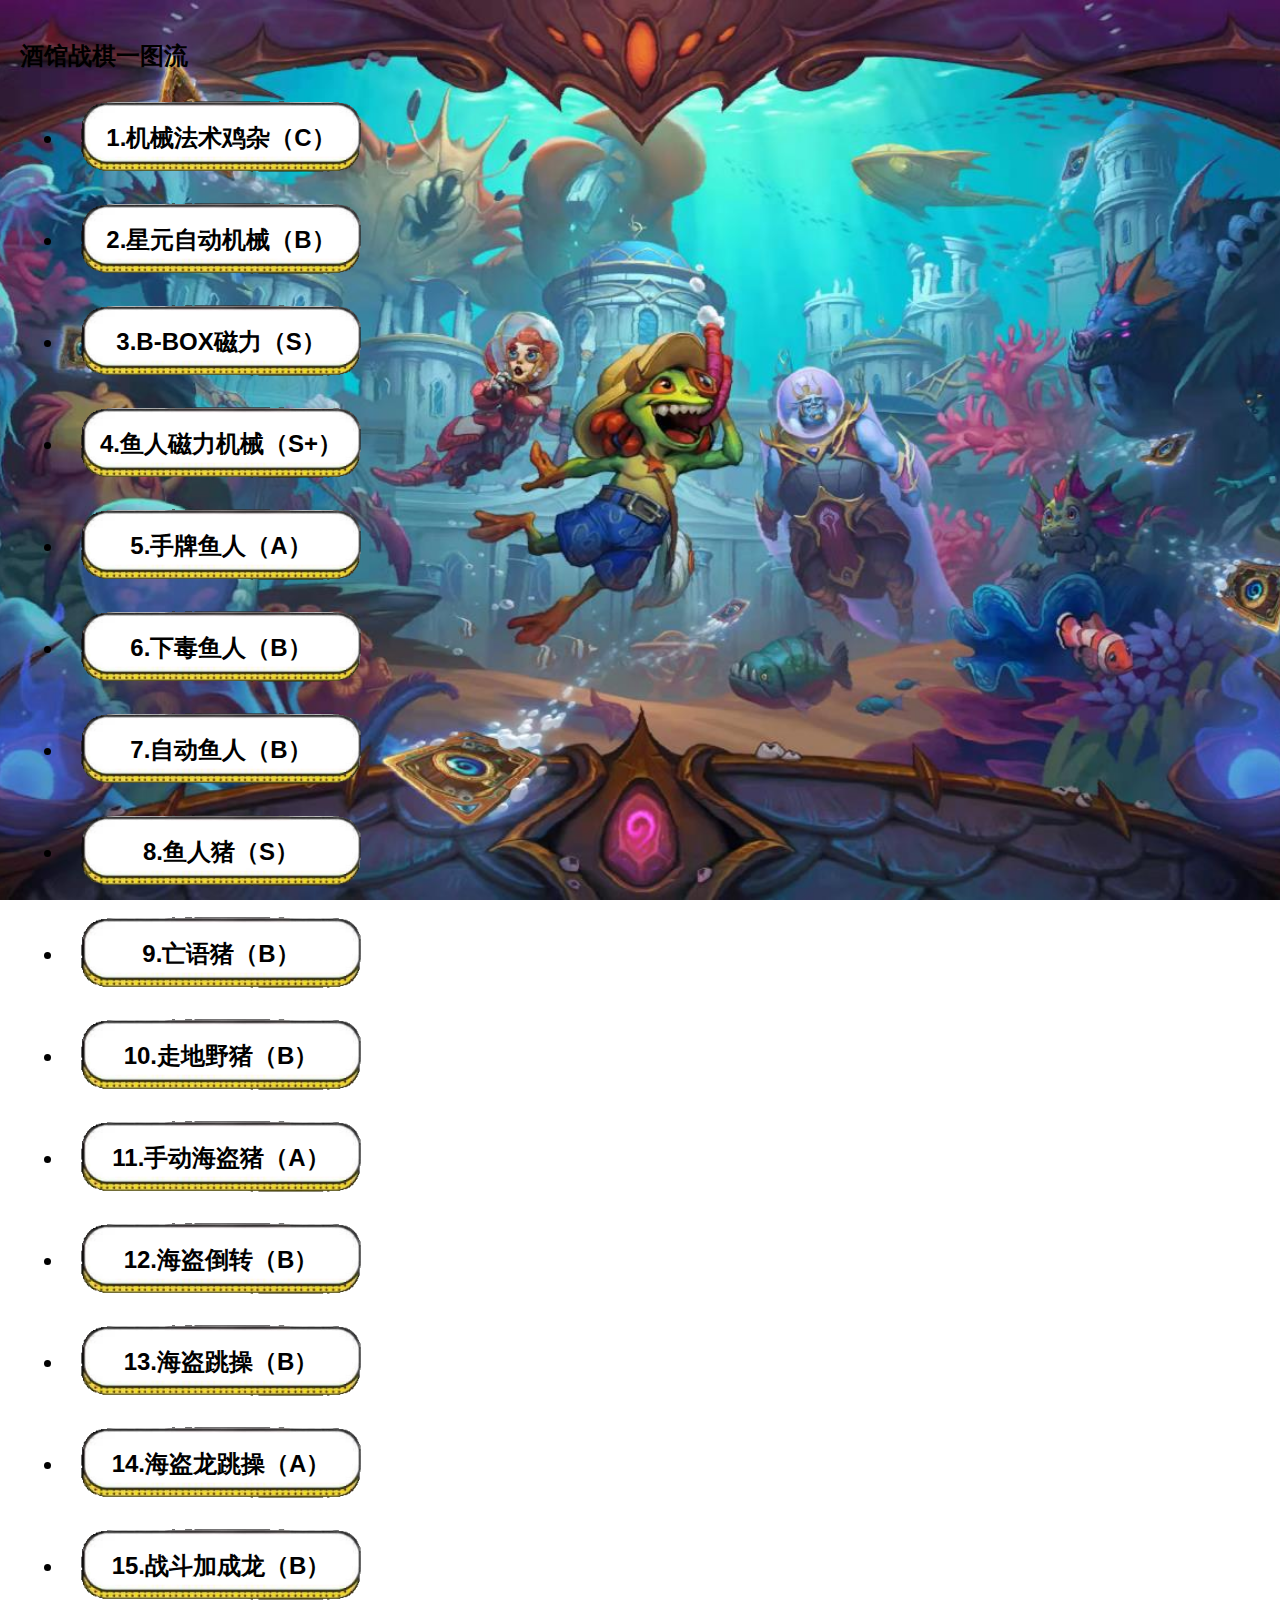
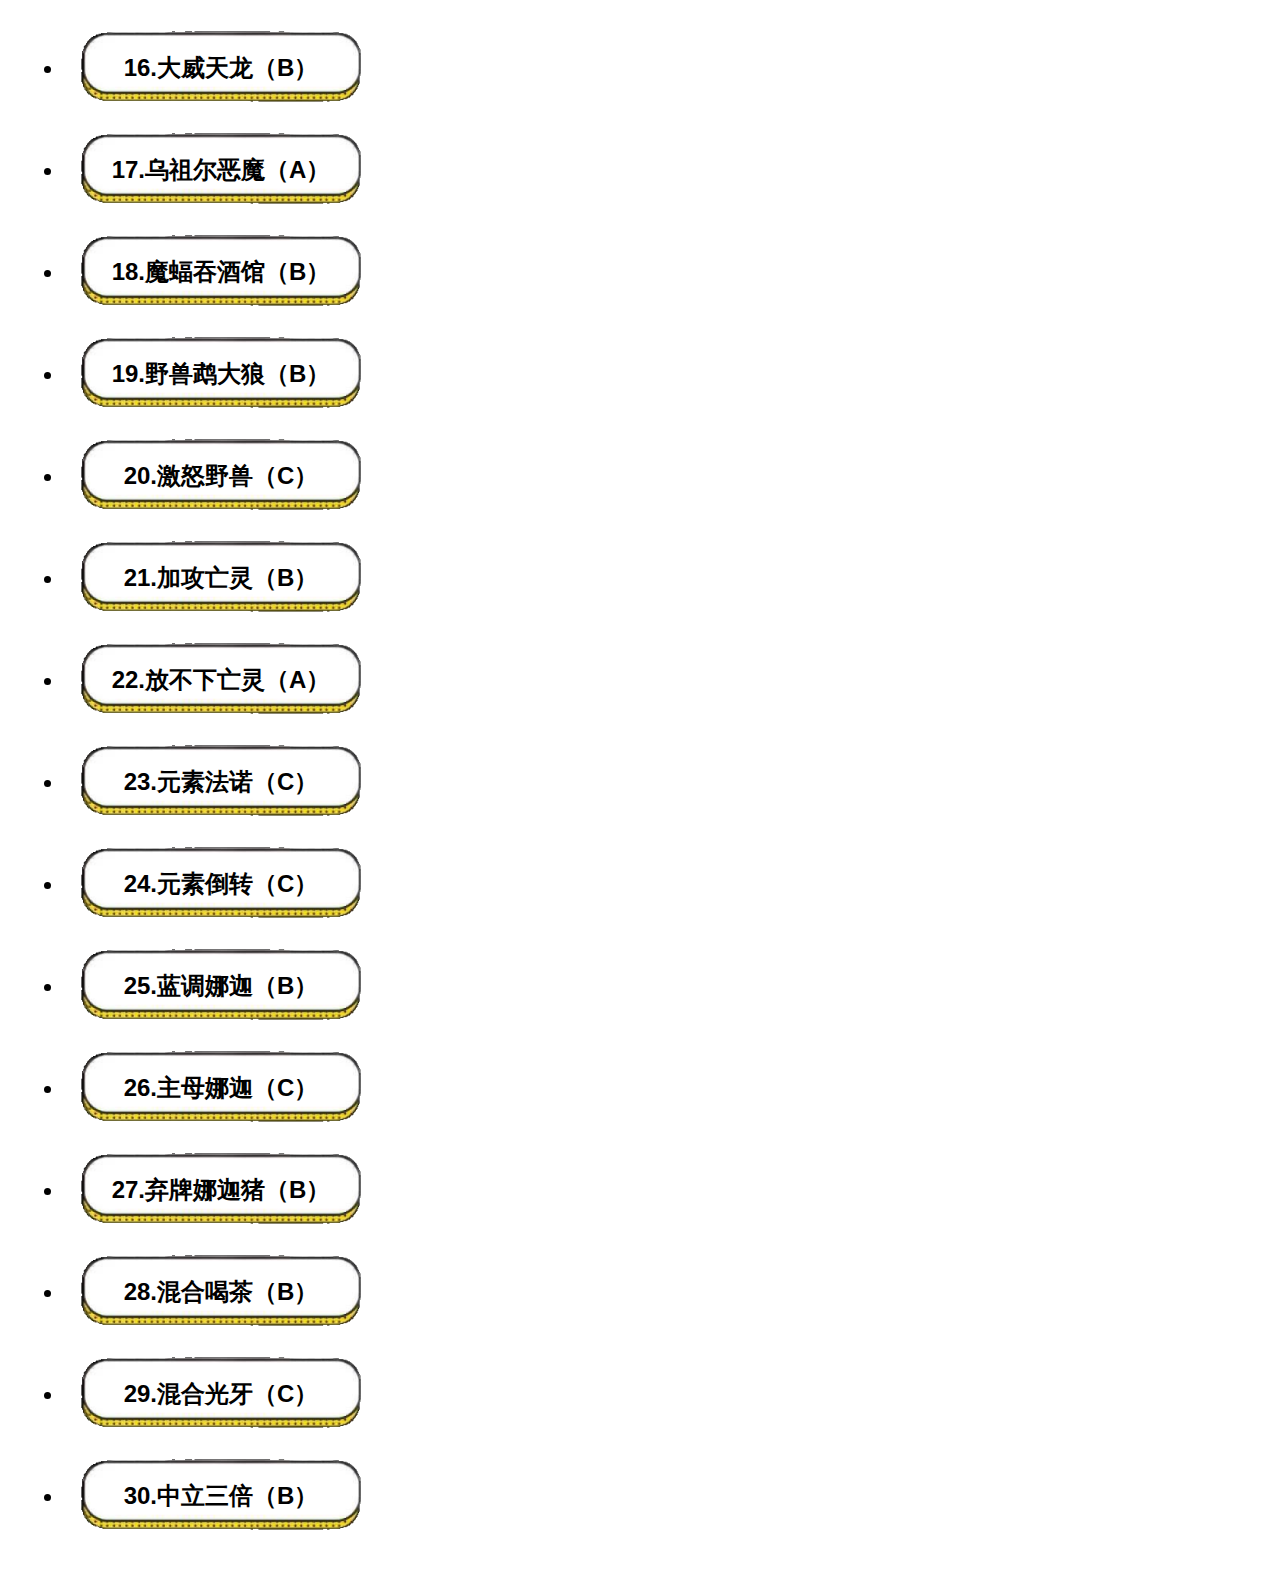
<file: index.html>
<!DOCTYPE html>
<html lang="en">
<head>
    <meta charset="UTF-8">
    <meta name="viewport" content="width=device-width, initial-scale=1.0">
    <title>图片目录</title>
    <link rel="stylesheet" href="style.css"> <!-- 引用CSS文件 -->
</head>
<body>
    <h2>酒馆战棋一图流</h2>
    <!-- 目录部分，可以修改目录名称和图片路径 -->
    <ul id="directory">
        <!-- 这里的 "Image 1" 是目录名称，"img1.jpg" 是对应的图片路径 -->
        <li>1.机械法术鸡杂（C）</li>
        <!-- 这里的 "Image 2" 是目录名称，"img2.jpg" 是对应的图片路径 -->
        <li>2.星元自动机械（B）</li>
        <!-- 这里的 "Image 3" 是目录名称，"img3.jpg" 是对应的图片路径 -->
        <li>3.B-BOX磁力（S）</li>
        <li>4.鱼人磁力机械（S+）</li>
        <li>5.手牌鱼人（A）</li>
        <li>6.下毒鱼人（B）</li>
        <li>7.自动鱼人（B）</li>
        <li>8.鱼人猪（S）</li>
        <li>9.亡语猪（B）</li>
        <li>10.走地野猪（B）</li>
        <li>11.手动海盗猪（A）</li>
        <li>12.海盗倒转（B）</li>
        <li>13.海盗跳操（B）</li>
        <li>14.海盗龙跳操（A）</li>
        <li>15.战斗加成龙（B）</li>
        <li>16.大威天龙（B）</li>
        <li>17.乌祖尔恶魔（A）</li>
        <li>18.魔蝠吞酒馆（B）</li>
        <li>19.野兽鹉大狼（B）</li>
        <li>20.激怒野兽（C）</li>
        <li>21.加攻亡灵（B）</li>
        <li>22.放不下亡灵（A）</li>
        <li>23.元素法诺（C）</li>
        <li>24.元素倒转（C）</li>
        <li>25.蓝调娜迦（B）</li>
        <li>26.主母娜迦（C）</li>
        <li>27.弃牌娜迦猪（B）</li>
        <li>28.混合喝茶（B）</li>
        <li>29.混合光牙（C）</li>
        <li>30.中立三倍（B）</li>
    </ul>
   </div>

    <!-- 弹窗显示部分 -->
      <div id="myModal" class="modal">
        <span class="close">&times;</span>
        <img class="modal-content" id="modal-image">
        <div id="caption"></div>
    </div>

    <script src="script.js"></script> <!-- 引用JS文件 -->
</body>
</html>
</file>
<file: style.css>
/* 页面背景图片设置 */
body {
    font-family: 'Roboto', sans-serif;
    margin: 0;
    padding: 20px;
    background-image: url('images/background.jpg'); /* 背景图片路径 */
    background-size: cover;
    background-position: center;
    background-attachment: fixed;
}

/* 按钮样式 */
#directory li {
    width: 21%; 
    margin: 10px 5px;
    padding: 30px;
    background-size: cover;
    background-position: center;
    background-image: url('images/button-background.jpg'); /* 按钮背景图片路径 */
    color: #000000; /* 按钮文字颜色 */
    text-align: center;
    font-size: 24px;
    font-weight: 700;
    border-radius: 12px;
    cursor: pointer;
}

/* 弹出框样式 */
.modal {
    display: none; /* 默认隐藏 */
    position: fixed;
    z-index: 1;
    padding-top: 100px;
    left: 0;
    top: 0;
    width: 100%;
    height: 100%;
    overflow: auto;
    background-color: rgba(0,0,0,0.9); /* 黑色半透明背景 */
}

.modal-content {
    margin: auto;
    display: block;
    width: 80%;
    max-width: 700px;
}

.close {
    position: absolute;
    top: 15px;
    right: 35px;
    color: white;
    font-size: 40px;
    font-weight: bold;
    cursor: pointer;
}

.close:hover,
.close:focus {
    color: #bbb;
    text-decoration: none;
    cursor: pointer;
}
</file>
